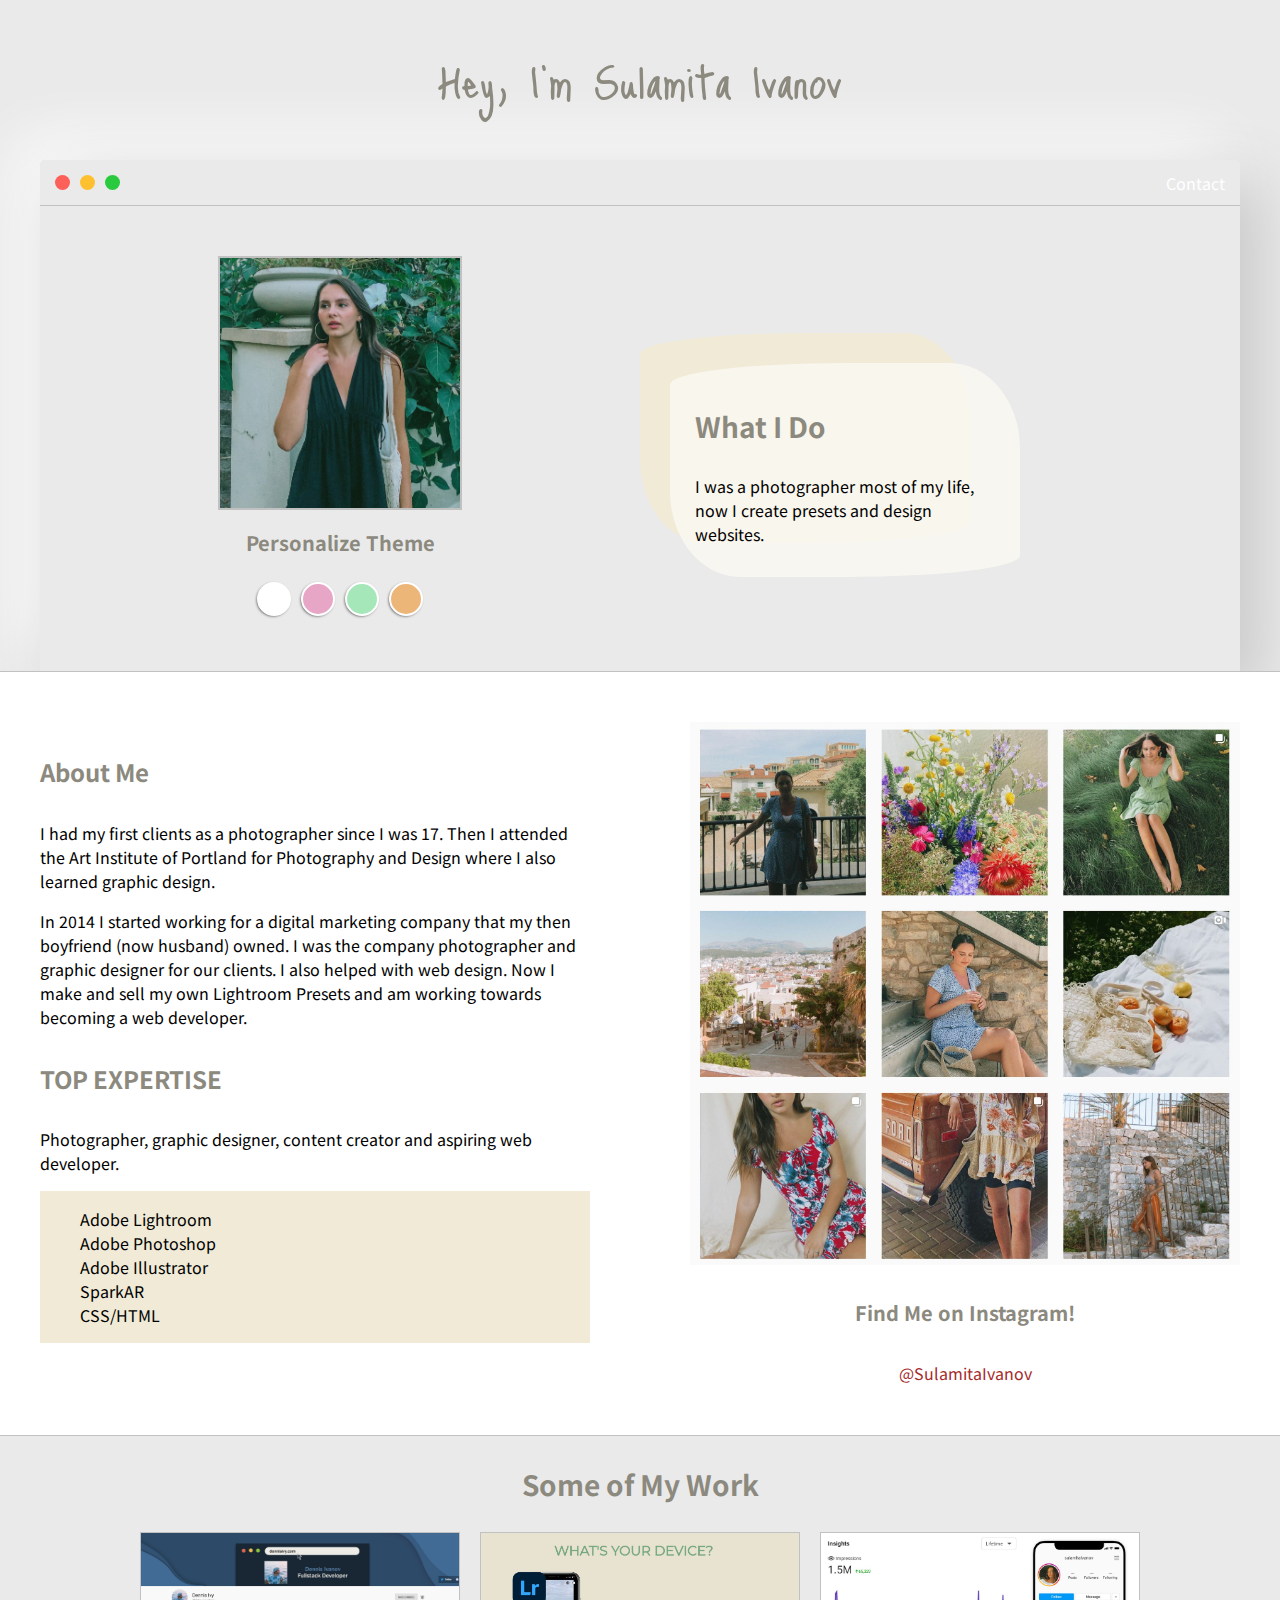
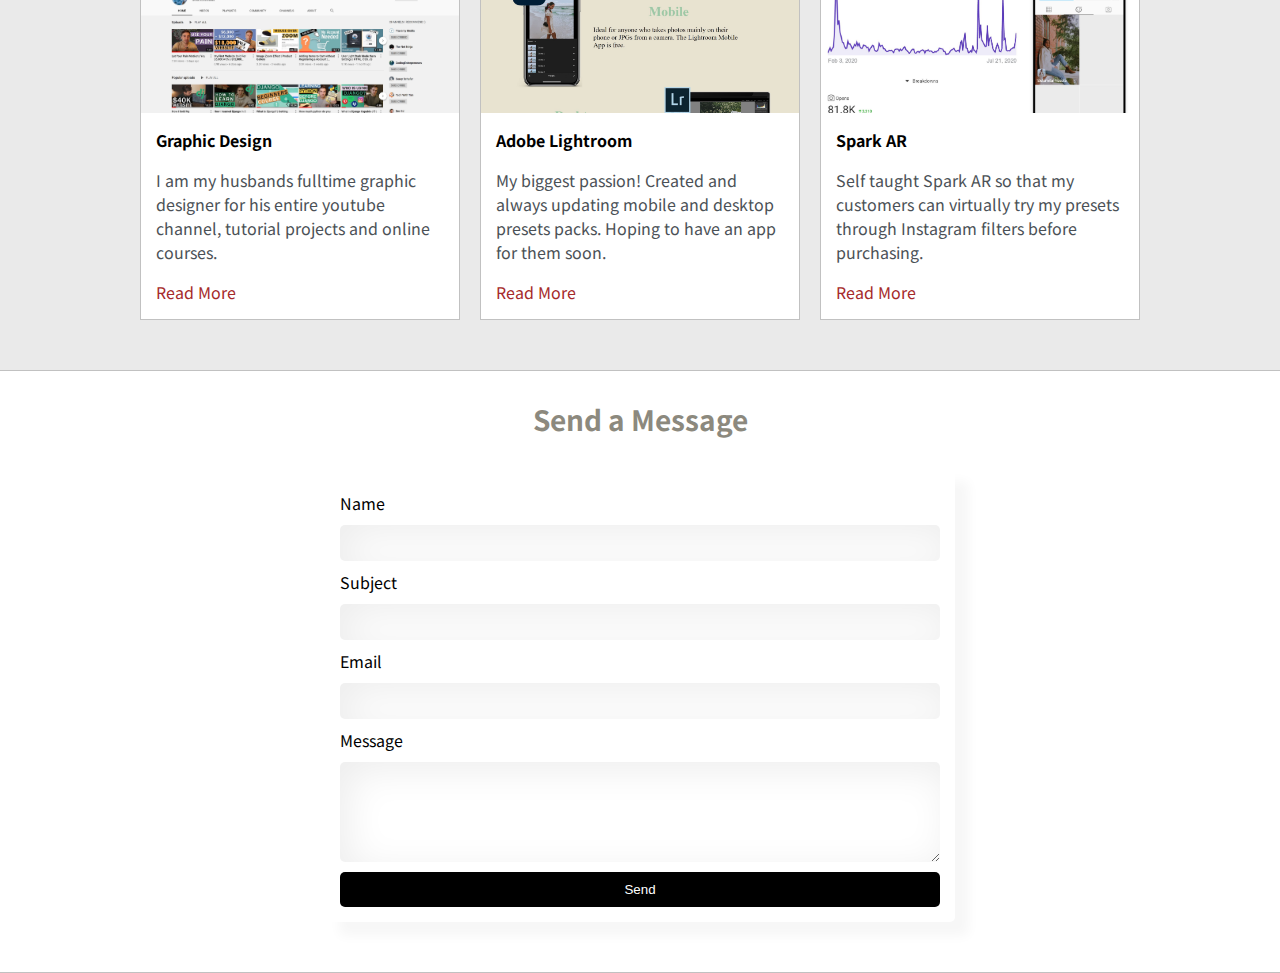
<file: index.html>
<!DOCTYPE>
<html>
<head>
	<meta charset="utf-8">

	<link rel="stylesheet" type="text/css" href="style.css">

	<link id="theme-style" rel="stylesheet" type="text/css" href="">

	<link href="https://fonts.googleapis.com/css2?family=Just+Me+Again+Down+Here&family=Noto+Sans+HK&family=Permanent+Marker&display=swap" rel="stylesheet">


	<meta name="viewport" content="width=device-width, initial-scale=1, maximum-scale=1, minimum-scale=1" />

</head>
<title>Sulamita Presets</title>

<body>

	<section class="s1">
		<div class="main-container">
			<div class="greeting-wrapper">
				<h1>Hey, I'm Sulamita Ivanov</h1>
			</div>



			<div class="intro-wrapper">
				<div class="nav-wrapper">
					<div class="dots-wrapper">
						<div id="dot-1" class="browser-dot">
							
						</div>
						<div id="dot-2" class="browser-dot">
							
						</div>
						<div id="dot-3" class="browser-dot">
							
						</div>
					</div>

					<ul id="navigation">
						<li><a href="#">Contact</a></li>
					</ul>
				</div>

				<div class="left-column">
					<img id="profile-pic" src="images/profile.jpg">
					<h5 style="text-align: center; line-height: 0;">Personalize Theme</h5>

					<div id="theme-options-wrapper">
						<div data-mode="light" id="light-mode" class="theme-dot"></div>
						<div data-mode="pink" id="pink-mode" class="theme-dot"></div>
						<div data-mode="green" id="green-mode" class="theme-dot"></div>
						<div data-mode="orange" id="orange-mode" class="theme-dot"></div>
					</div>
				</div>

				<div class="right-column">

					<div id="preview-shadow">
						<div id="preview">
								<h3>What I Do</h3>
								<p>I was a photographer most of my life, now I create presets and design websites.</p>
						</div>
					</div>
				</div>
			</div>
		</div>
	</section>

	<section class="s2">
		<div class="main-container">
			<div class="about-wrapper">
				<div class="about-me">
					<h4>About Me</h4>
					<p>I had my first clients as a photographer since I was 17. Then I attended the Art Institute of Portland for Photography and Design where I also learned graphic design.</p>

					<p>In 2014 I started working for a digital marketing company that my then boyfriend (now husband) owned. I was the company photographer and graphic designer for our clients. I also helped with web design. Now I make and sell my own Lightroom Presets and am working towards becoming a web developer.</p>

					

					<h4>TOP EXPERTISE</h4>
					<p>Photographer, graphic designer, content creator and aspiring web developer.</p>

					<div id="skills">
						<ul>
							<li>Adobe Lightroom</li>
							<li>Adobe Photoshop</li>
							<li>Adobe Illustrator</li>
							<li>SparkAR</li>
							<li>CSS/HTML</li>
						</ul>
					</div>
				</div>

				

				<div class="social-links">
					<img id="social_img" src="images/insta.JPG">
					<h5>Find Me on Instagram!</h5><a target="_blank" href="">@SulamitaIvanov</a>
				</div>
			</div>
		</div>
	</section>


<section class="s1">
		<div class="main-container">
			<h3 style="text-align: center;">Some of My Work</h3>

			<div class="post-wrapper">

				<div>
					<div class="post">
						<img class="thumbnail" src="images/youtube.JPG">
						<div class="post-preview">
							<h6 class="post-title">Graphic Design</h6>
							<p class="post-intro">I am my husbands fulltime graphic designer for his entire youtube channel, tutorial projects and online courses.</p>
							<a href="post.html">Read More</a>
						</div>
					</div>
				</div>

				<div>
					<div class="post">
						<img class="thumbnail" src="images/presets.JPG">
						<div class="post-preview">
							<h6 class="post-title">Adobe Lightroom</h6>
							<p class="post-intro">My biggest passion! Created and always updating mobile and desktop presets packs. Hoping to have an app for them soon.</p>
							<a href="post.html">Read More</a>
						</div>
					</div>
				</div>


				<div>
					<div class="post">
						<img class="thumbnail" src="images/filter.JPG">
						<div class="post-preview">
							<h6 class="post-title">Spark AR</h6>
							<p class="post-intro">Self taught Spark AR so that my customers can virtually try my presets through Instagram filters before purchasing.</p>
							<a href="post.html">Read More</a>
						</div>
					</div>
				</div>

			</div>
		</div>
	</section>

	<section class="s2">
		<div class="main-container">
			<h3 style="text-align: center;">Send a Message</h3>
			<form id="contact-form">
				<label>Name</label>
				<input class="input-field" type="text" name="name">

				<label>Subject</label>
				<input class="input-field" type="text" name="subject">

				<label>Email</label>
				<input class="input-field" type="text" name="email">

				<label>Message</label>
				<textarea class="input-field" name="message"></textarea>

				<input id="submit-btn" type="submit" value="Send">
				
			</form>
		</div>
	</section>


<script type="text/javascript" src="script.js"></script>
</body>
</html>
</file>
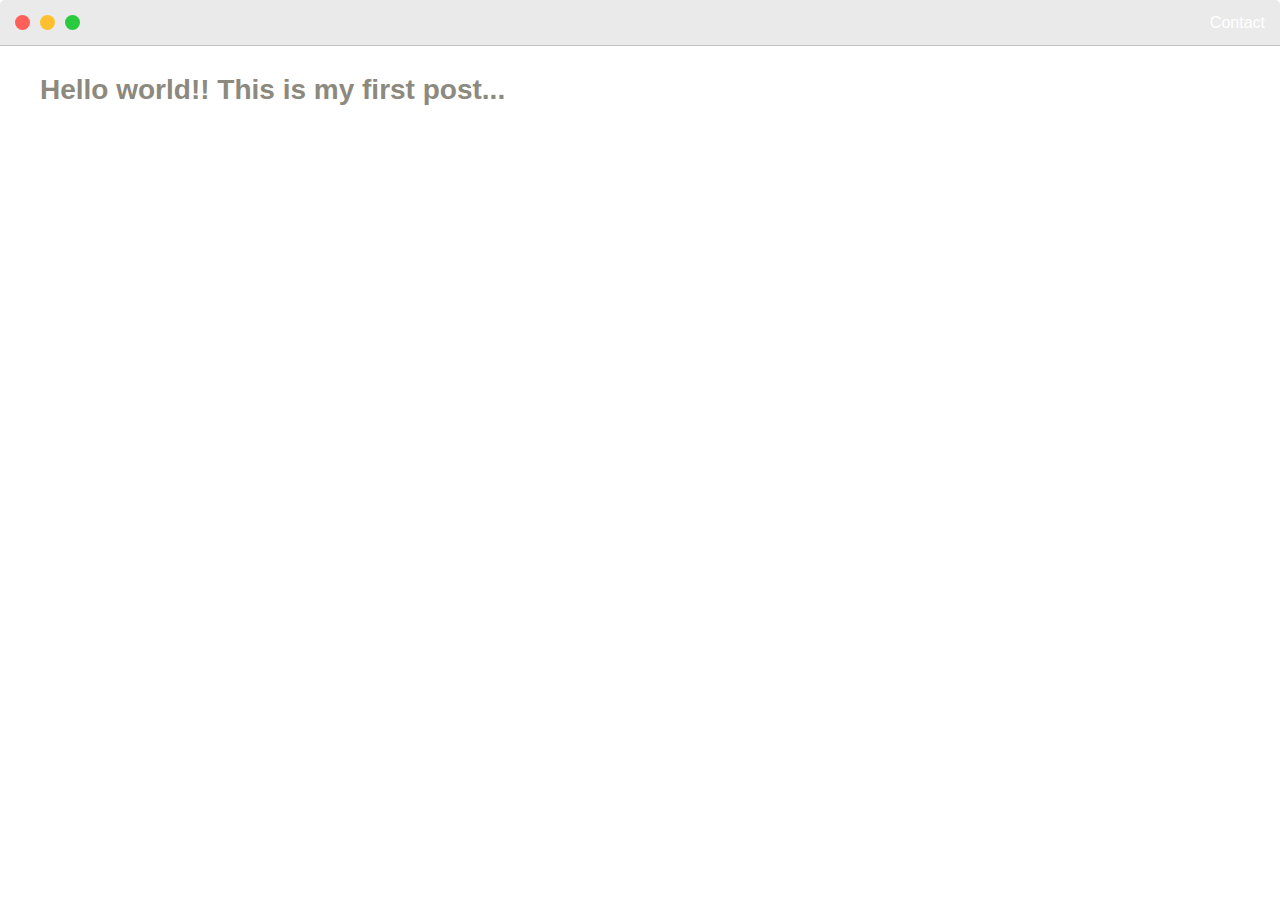
<file: post.html>
<!DOCTYPE>
<html>
<head>
	<title>Post Name</title>

	<link rel="stylesheet" type="text/css" href="style.css">

	<link href="https://fonts.googleapis.com/css2?family=Montserrat&display=swap" rel="stylesheet">

	<meta name="viewport" content="width=device-width, initial-scale=1, maximum-scale=1, minimum-scale=1" />
</head>
<body>

	<div class="nav-wrapper">
					<div class="dots-wrapper">
						<div id="dot-1" class="browser-dot">
							
						</div>
						<div id="dot-2" class="browser-dot">
							
						</div>
						<div id="dot-3" class="browser-dot">
							
						</div>
					</div>

					<ul id="navigation">
						<li><a href="#">Contact</a></li>
					</ul>
				</div>
	
	<div class="main-container">
		<h3>Hello world!! This is my first post...</h3>
	</div>
</body>
</html>
</file>
<file: style.css>
:root{
	--mainColor: #eaeaea;
	--mainShadow: 20px 20px 60px #c7c7c7, 
             -20px -20px 60px #ffffff;
    --mainRadius: 5px 5px 0 0;


	--secondaryColor: #fff;
	--secondaryShadow:  14px 14px 12px #f7f7f7, 
             -14px -14px 12px #ffffff;
	--secondaryRadius: 5px;;

	--borderColor: #c1c1c1;

	--mainText: #8C897E;
	--secondaryText: #4b5156;

	--themeDotBorder: white;

	--previewBg: rgb(251, 249, 243, 0.8);
	--previewShadow: #f0ead6;

	--inputField: inset 8px 8px 38px #ededed, 
            inset -8px -8px 38px #ffffff;

	--buttonColor: black;

}

body *{
	transition: 0.3s;
}

html, body{
	padding: 0;
	margin: 0;
}

h1{
	color: var(--mainText);
	font-weight: 500;
	font-family: 'Just Me Again Down Here', cursive;

}

h2, h3, h4, h5, h6, strong{
	font-family: 'Noto Sans HK', sans-serif;
	color: var(--mainText);
}

label{
font-family: 'Noto Sans HK', sans-serif;
}
textarea{
	font-family: 'Noto Sans HK', sans-serif;
}

p{
	font-family: 'Noto Sans HK', sans-serif;
}

li{
	font-family: 'Noto Sans HK', sans-serif;
}
a{
	text-decoration: none;
	color: brown;
	font-family: 'Noto Sans HK', sans-serif;
}

ul{
	list-style: none;
}

h1{
	font-size: 56px;
}

h2{
	font-size: 36px;
}
h3{
	font-size: 28px;
}
h4{
	font-size: 24px;
}
h5{
	font-size: 20px;
}
h6{
	font-size: 16px;
}


.s1{
	background-color: var(--mainColor);
	border-bottom: 1px solid var(--borderColor);
	overflow: auto;
}

.s2{
	background-color: var(--secondaryColor);
	border-bottom: 1px solid var(--borderColor);
	overflow: auto;
}

.main-container{
	width: 1200px;
	margin: 0 auto;
}

.greeting-wrapper{
	display: grid;
	text-align: center;
	align-content: center;
	min-height: 10em;
}

.intro-wrapper{
	background-color: var(--mainColor);
	box-shadow: var(--mainShadow);
	border-radius: var(--mainRadius);
	border: 1px var(--borderColor);
    display: grid;
    grid-template-columns: 1fr 1fr;
    grid-template-areas: 
    'nav-wrapper nav-wrapper'
    'left-column right-column';
}


.nav-wrapper{
	border-radius: 5px 5px 0 0;
	grid-area: nav-wrapper;
	border-bottom: 1px solid var(--borderColor);
	display: flex;
	justify-content: space-between;
	align-items: center;
	background-color: var(--mainColor);
}

#navigation{
	margin:0;
	padding: 10px;
}

#navigation a{
	color: white;
}

#navigation li{
	display: inline-block;
	margin-right: 5px;
	margin-left: 5px;
}

.dots-wrapper{
	display: flex;
	padding: 10px;
}

#dot-1{
	background-color: #FC6058;
}

#dot-2{
	background-color: #FEC02F;
}

#dot-3{
	background-color: #2ACA3E;
}

.browser-dot{
	border-radius: 50%;
	background: #FC6058;
	height: 15px;
	width: 15px;
	margin: 5px;
}

.left-column{
	grid-area: left-column;
	padding-top: 50px;
	padding-bottom: 50px;
}

#profile-pic{
	display: block;
	margin: 0 auto;
	height: 250px;
	width: 240px;
	object-fit: cover;
	border: 2px solid var(--borderColor);
}

#theme-options-wrapper{
	display: flex;
	justify-content: center;
}

.theme-dot{
	height: 30px;
	width: 30px;
	border-radius: 50%;
	margin: 5px;
	border: 2px solid var(--themeDotBorder);
	-webkit-box-shadow: -1px 1px 3px -1px rgba(0,0,0,0.75);
	-moz-box-shadow: -1px 1px 3px -1px rgba(0,0,0,0.75);
	box-shadow: -1px 1px 3px -1px rgba(0,0,0,0.75);
	cursor: pointer;
}

.theme-dot:hover{
	border-width: 5px;
}

#pink-mode{
	background-color: #e7a6c5;
}

#green-mode{
	background-color: #a6e7ba;
}

#orange-mode{
	background-color:#ecb679;
}

#light-mode{
	background-color: #fff;
}


.right-column{
	grid-area: right-column;
	display: grid;
	align-content: center;
	padding-top: 50px;
	padding-bottom: 50px;
}


#preview-shadow{
	background-color: var(--previewShadow);
	border-radius: 50% 20% / 10% 40%;
	width: 300px;
	height: 180px;
	padding-left: 30px;
	padding-top: 30px;
}

#preview{
	width: 300px;
	background-color: var(--previewBg);
	border-radius: 50% 20% / 10% 40%;
	padding: 15px 25px;
	position: relative;
}


.about-wrapper{
	display: grid;
	grid-template-columns: repeat(auto-fit, minmax(320px, 1fr));
	padding-bottom: 50px;
	padding-top: 50px;
	gap:100px;

}

#skills{
	display: flex;
	justify-content: flex-start;
	background-color: var(--previewShadow);
}

.social-links{
	display: grid;
	align-content: center;
	text-align: center;
}

#social_img{
	width: 100%;
}

.post-wrapper{
	display: grid;
	grid-template-columns: repeat(auto-fit, 320px);
	gap: 20px;
	justify-content: center;
	padding-bottom: 50px;
}

.post{
	border: 1px solid var(--borderColor);
}

.thumbnail{
	display: block;
	width: 100%;
	height: 180px;
	object-fit: cover;
}

.post-preview{
	background-color: #fff;
	padding: 15px;
}

.post-title{
	margin:0;
	color: black;
}

.post-intro{
	color: #4b5156;
}

#contact-form{
	background-color: var(--secondaryColor);
	box-shadow: var(--secondaryShadow);
	border-radius: var(--secondaryRadius);
	display: block;
	max-width: 600px;
	margin: 0 auto;
	padding: 15px;
	background-color: var(--secondaryColor);
	margin-bottom: 50px;
}

#contact-form label{
	line-height: 2.7em;
}

#contact-form textarea{
	min-height: 100px;
	background: var(--secondaryColor);
	box-shadow: var(--inputField);
}

.input-field{
	width: 100%;
	padding-top: 10px;
	padding-bottom: 10px;
	background-color: var(--secondaryColor);
	border-radius: 5px;
	border: none;
	font-size: 14px;
	box-shadow: var(--inputField);
}

#submit-btn{
	margin-top: 10px;
	width: 100%;
	padding-top: 10px;
	padding-bottom: 10px;
	border-radius: 5px;
	color: #fff;
	background-color: var(--buttonColor);
	border: none;
}


@media (max-width: 1200px){
	.main-container{
	width: 95%;
}

@media (max-width: 800px){
	.intro-wrapper{
	    grid-template-columns: 1fr;
	    grid-template-areas: 
	    'nav-wrapper'
	    'left-column'
	    'right-column';
}

.right-column{
	justify-content: center;
}

}
</file>
